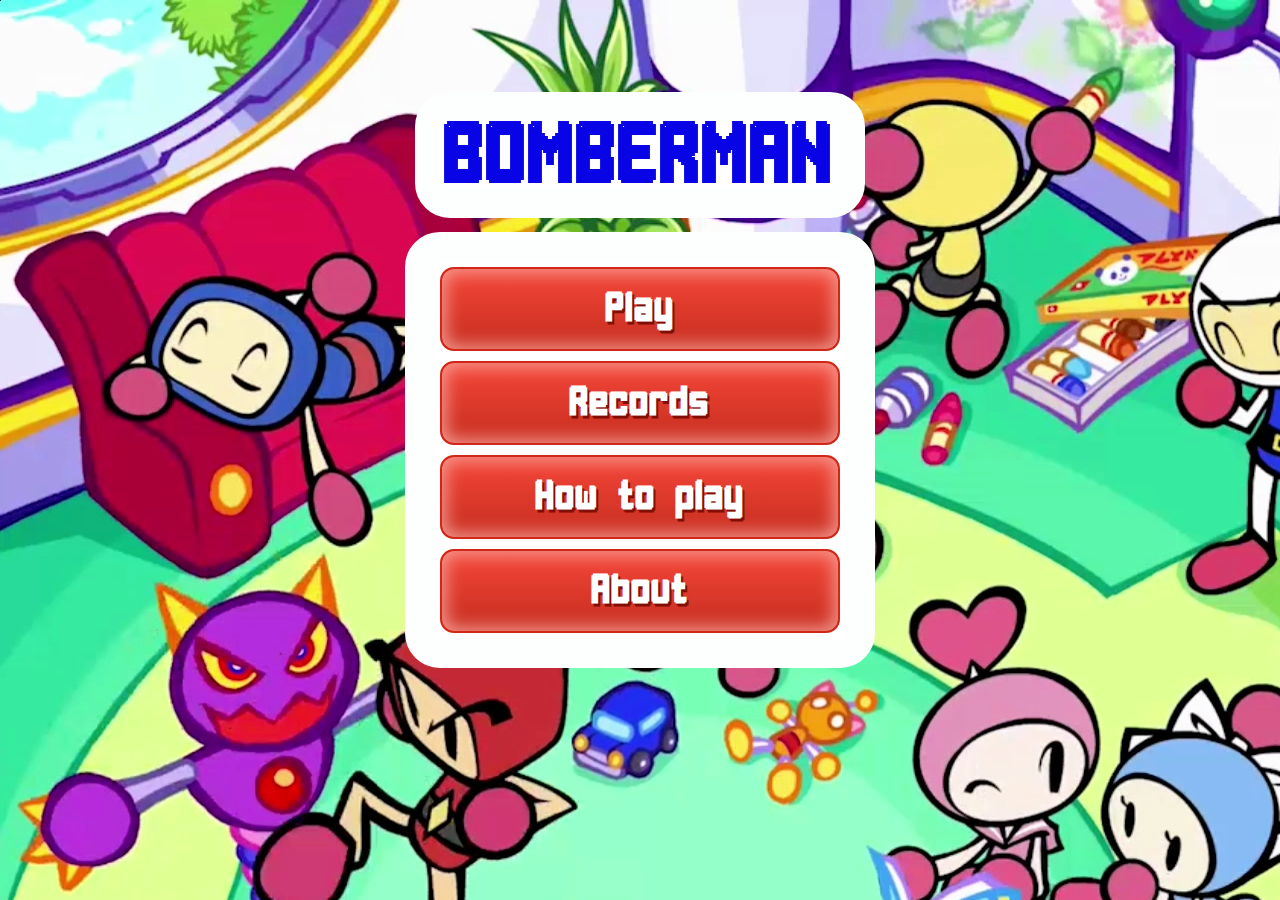
<file: src/main/resources/static/index.html>
<!DOCTYPE html>
<html>
    <head>
    	<link href="http://maxcdn.bootstrapcdn.com/bootstrap/3.3.6/css/bootstrap.min.css" rel="stylesheet">
    	<script src="https://ajax.googleapis.com/ajax/libs/jquery/1.11.3/jquery.min.js"></script>
    	<script src="http://maxcdn.bootstrapcdn.com/bootstrap/3.3.6/js/bootstrap.min.js"></script>

    	<title>BOMBERMAN GAME</title>
    	<meta charset="utf-8">
    	<meta name="viewport" content="width=device-width, initial-scale=1"> 
    	<link rel="stylesheet" type="text/css" href="estilo.css">
        <link rel="stylesheet" type="text/css" href="estiloIndex.css">
        <link rel="icon" href="img/Bomberman-icon.png">
        <script>
            var raton = new Audio();
            raton.src = "SONIDOS/CLICK.wav";
            function loadGame(){window.location.href = "inGame.html";}
            function loadRecords(){window.location.href = "Records.html";}
            function loadTuto(){window.location.href = "tutorial.html";}
            function loadAbout(){window.location.href = "about.html";}

        </script>
    </head>
    <body background="img/Super-Bomberman-R-1.jpg">
        

        <h1 id="titulo">BOMBERMAN</h1>    
             
    	<div id="tablaBotones">
            <div  >
                <div >
                    <a  href="JavaScript:setTimeout(loadGame,650)" onmousedown="raton.play()" class="myButton">Play</a>
                </div>       
            </div>
            <div>
                <div >
                    <a href="JavaScript:setTimeout(loadRecords,650)" onmousedown="raton.play()" class="myButton">Records</a>
                </div>
            </div>
            <div>
                <div >
                    <a href="JavaScript:setTimeout(loadTuto,650)" onmousedown="raton.play()" class="myButton">How to play</a>
                </div>
            </div>
            <div >
                <div >
                    <a href="JavaScript:setTimeout(loadAbout,650)" onmousedown="raton.play()" class="myButton">About</a>
                </div>
            </div>
        
        </div>
        <audio src= "SONIDOS/PANTALLA_INICIO.mp3" autoplay="true"></audio>
        
    </body>
</html>
</file>
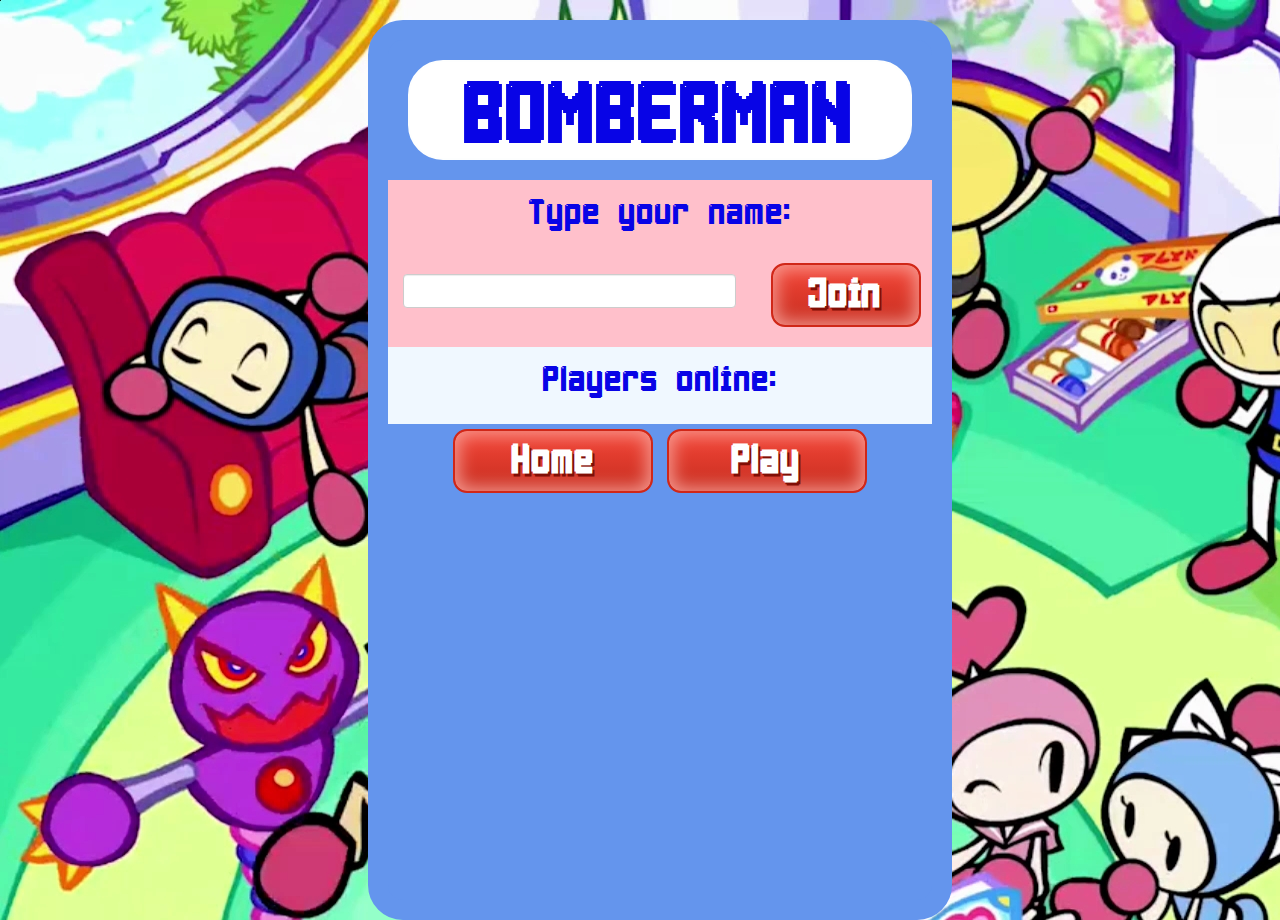
<file: src/main/resources/static/inGame.html>
<!doctype html> 
<html lang="en"> 
  <head> 
  	<title>BOMBERMAN GAME</title>



    <meta charset="UTF-8" />
    <meta name="viewport" content="width=device-width, initial-scale=1"> 
    
    <script type="text/javascript" src="phaser.min.js"></script>
    <link href="http://maxcdn.bootstrapcdn.com/bootstrap/3.3.6/css/bootstrap.min.css" rel="stylesheet">
    <script src="https://ajax.googleapis.com/ajax/libs/jquery/1.11.3/jquery.min.js"></script>
    <script src="http://maxcdn.bootstrapcdn.com/bootstrap/3.3.6/js/bootstrap.min.js"></script>
    
    <link rel="stylesheet" type="text/css" href="estilo.css">
    <link rel="stylesheet" type="text/css" href="estiloGame.css">
    <link rel="icon" href="img/Bomberman-icon.png">
    
    <audio id="countdown" src= "SONIDOS/COUNTDOWN.wav"></audio>
    <audio id="musica" src="SONIDOS/MUSICA_FONDO_bucle.mp3" loop="true"></audio>

    <script type="text/javascript" src="conexion.js"></script>
    <script type="text/javascript" src="code.js"></script>
    <script type="text/javascript" src="bonificador.js"></script>
    <script type="text/javascript" src="jugador.js"></script>
    <script type="text/javascript" src="bomba.js"></script>
    
   
        
    <script>
        
        var raton = new Audio();
        raton.src = "SONIDOS/CLICK.wav";
        
        function enviarNombre(){
            var n1 = '"' + document.getElementById("nombre1").value + '"';
            if (n1 == null || n1 == "") {n1 = "anónimo";}
            
            console.log("[enviarNombre] mi ID es: " +myLocalId)

            $.ajax({
                type: 'POST',
                url:"/login/" + myLocalId,
                data: n1,
                headers:{
                    "Content-Type": "application/json",
                }
            });
            
            connection.send('["4",'+n1+']');
            document.getElementById('filaInput').innerHTML ="";
            document.getElementById('filaTituloInput').innerHTML ="";
            
        };
      
        function loadHome(){window.location.href = "index.html";}
        
        function peti6(){
            connection.send("[6]");
        }
    
    </script>

  </head>

  <body background="img/Super-Bomberman-R-1.jpg">
      <div id="contenedor">
          <div id="cajaTitulo">
              <h1 id="textoTituloCaja">BOMBERMAN</h1> 
          </div>

          <div id="cajaGame">
              <div class="container" id="divGame">
                  <div class="row" id="filaTituloInput">
                    
                    <div class="col-xs-12" style="background-color:pink">
                        <form>
                            <div class="form-group" align="center">
                                <label for="nom1"><h1>Type your name:</h1></label>
                            </div>
                        </form>
                    </div>
                </div>
                <div class="row" id="filaInput">
                    
                    <div class="col-xs-8" style="background-color:pink; padding-top: 16px">
                        <form>
                            <div class="form-group" align="center">
                                <input type="text" class="form-control" id="nombre1" onSubmit="return false;">
                            </div>
                        </form>
                    </div>
                    <div class="col-xs-4" style="background-color:pink">
                        <form>
                            <div class="form-group" align="center">
                                <a href="JavaScript:setTimeout(enviarNombre,650)" onmousedown="raton.play()" class="myButtonGame" id="botonJoin">Join</a> 
                            </div>
                        </form>
                    </div>
                </div>
          </div>

          <div id="cajaJugadores">
              <div class="container" id="divGame">
                  <div class="row">
                    
                    <div class="col-xs-12" style="background-color:aliceblue">
                        <form>
                            <div class="form-group" align="center">
                                <label for="nom1"><h1>Players online:</h1></label>
                            </div>
                        </form>
                    </div>
                </div>
          </div>
              
        </div>
              
        <div id="cajaBotones">
            <a href="JavaScript:setTimeout(loadHome,650)" onmousedown="raton.play()"  class="myButtonGame">Home</a>
            <a href="JavaScript:setTimeout(peti6,650)" onmousedown="raton.play()"  class="myButtonGame" id="botonPlay">Play</a> <!-- Este botón está iniciando la partida en local -->
        </div>
              
        
       <!-- <script>
            $("#nombre1").keyup(function(event){
                event.preventDefault();

                var kei = event.keyCode || event.which;
                console.log(kei)
                if(kei === 13){
                    console.log("Enter pulsed")
                    
                    raton.play();
                    $("#botonJoin").enviarNombre();
                }
            })
            
        </script> -->
  </body>
</html>
</file>
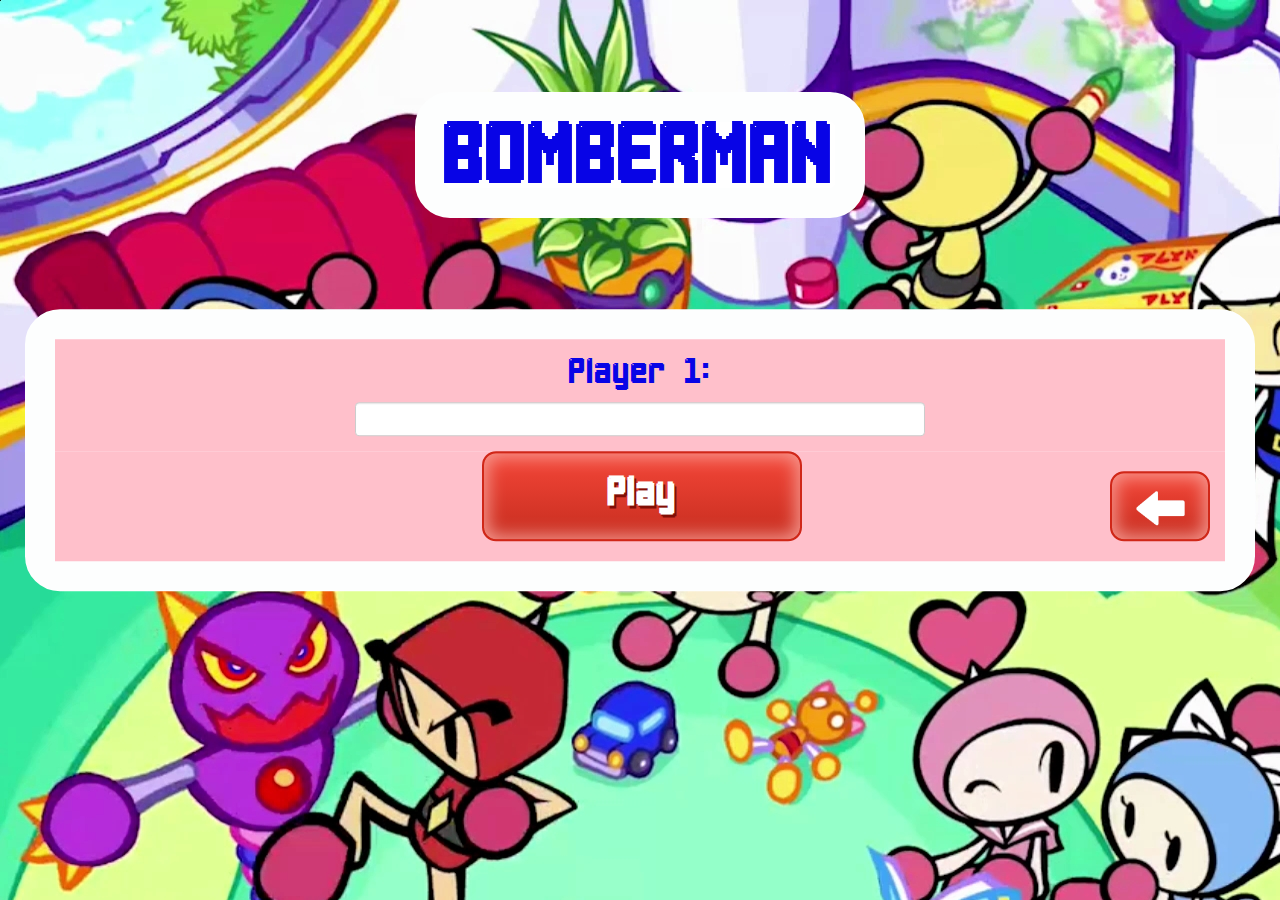
<file: src/main/resources/static/login2.html>
<!DOCTYPE html>
<html>
    <head>
        <link href="http://maxcdn.bootstrapcdn.com/bootstrap/3.3.6/css/bootstrap.min.css" rel="stylesheet">
        <script src="https://ajax.googleapis.com/ajax/libs/jquery/1.11.3/jquery.min.js"></script>
        <script src="http://maxcdn.bootstrapcdn.com/bootstrap/3.3.6/js/bootstrap.min.js"></script>
        

        <title>BOMBERMAN GAME</title>
        <meta charset="utf-8">
        <meta name="viewport" content="width=device-width, initial-scale=1"> 
        <link rel="stylesheet" type="text/css" href="estilo.css">
        <link rel="stylesheet" type="text/css" href="estiloLogin.css">
        <link rel="icon" href="img/Bomberman-icon.png">

        <script>
            var raton = new Audio();
            raton.src = "SONIDOS/CLICK.wav";
            function loadHome(){window.location.href = "index.html";}  
            
            function loadGame(){

                var n1 = document.getElementById("nombre1").value;
                if (n1 == null || n1 == "") {n1 = "anónimo";}

                $.ajax({
                    type: 'POST',
                    url:"/login/1",
                    data: n1,
                    headers:{
                        "Content-Type": "application/json",
                    }
                });

                window.location.href = "inGame.html";
            }
            
        </script>

    </head>
    <body background="img/Super-Bomberman-R-1.jpg">

        <h1 id="titulo">BOMBERMAN</h1>

        <div id="tablaBotones">

            <div class="container">
                <div class="row">
                    
                    <div class="col-xs-12" style="background-color:pink">
                        <form>
                            <div class="form-group" align="center">
                                <label for="nom1"><h1>Player 1:</h1></label>
                                <input type="text" class="form-control" id="nombre1">
                            </div>
                        </form>
                    </div>
                </div>

                <div class="row">
                    <div class="col-xs-8" style="background-color:pink;" align="right">
                        <p style="display:inline-block;" align="center"><a href="JavaScript:setTimeout(loadGame,650)" onmousedown="raton.play()" class="myButtonJugar" id="BotonJugar"> Play </a></p>
                    </div>
                    <div class="col-xs-4" style="background-color:pink;" align="right">
                        <p style="display:inline-block;"><a href="JavaScript:setTimeout(loadHome,650)" onmousedown="raton.play()" class="myButton"><img src="img/flecha.png" height="50px;"> </a></p>
                    </div>
                    
                </div>
            </div>
        </div>
    </body>
</html>
</file>
<file: src/main/resources/static/estilo.css>
@font-face {
	font-family: "light-pixel";
	src: url("light-pixel-7/light_pixel-7.ttf") format("truetype"); 
}

#tablaBotones{
    background-color: white;
    border: 30px solid #FDFEFE;
    border-radius:35px;
    position: absolute;
    left: 50%;
    top: 50%;
    transform: translate(-50%, -50%);   
    
}

#titulo{
	color: rgb(8, 4, 230);
	font-size: 60px;
	font-family: light-pixel;
	font-weight: bold;
	
	position: absolute;
    left: 50%;
    top: 15%;
    transform: translate(-50%, -50%);   
    border: 30px solid #FDFEFE;
    border-radius:35px;
	background-color:rgb(255, 255, 255);
}

h1{
    color: rgb(8, 4, 230);
    font-size: 25px;
    font-family: light-pixel;
    text-align: center;
}

*{
	border: 0px solid black;
}

a:hover{
	color:gainsboro;
	text-decoration: none;
}
</file>
<file: src/main/resources/static/estiloIndex.css>
.myButton {
	-moz-box-shadow:inset 0px 0px 17px 4px #f5978e;
	-webkit-box-shadow:inset 0px 0px 17px 4px #f5978e;
	box-shadow:inset 0px 0px 17px 4px #f5978e;
	background:-webkit-gradient(linear, left top, left bottom, color-stop(0.05, #f24537), color-stop(1, #c62d1f));
	background:-moz-linear-gradient(top, #f24537 5%, #c62d1f 100%);
	background:-webkit-linear-gradient(top, #f24537 5%, #c62d1f 100%);
	background:-o-linear-gradient(top, #f24537 5%, #c62d1f 100%);
	background:-ms-linear-gradient(top, #f24537 5%, #c62d1f 100%);
	background:linear-gradient(to bottom, #f24537 5%, #c62d1f 100%);
	filter:progid:DXImageTransform.Microsoft.gradient(startColorstr='#f24537', endColorstr='#c62d1f',GradientType=0);
	background-color:#f24537;
	-moz-border-radius:14px;
	-webkit-border-radius:14px;
	border-radius:14px;
	border:2px solid #d02718;
	display:inline-block;
	cursor:pointer;
	color:#ffffff;
	font-family:light-pixel; 
	font-size:28px;
	font-weight:bold;
	padding-top: 20px;
    padding-bottom: 20px;
    width: 400px;;
	text-decoration:none;
	text-shadow:2px 3px 0px #810e05;
    text-align: center;
    margin: 5px;
}

.myButton:hover {
	background:-webkit-gradient(linear, left top, left bottom, color-stop(0.05, #c62d1f), color-stop(1, #f24537));
	background:-moz-linear-gradient(top, #c62d1f 5%, #f24537 100%);
	background:-webkit-linear-gradient(top, #c62d1f 5%, #f24537 100%);
	background:-o-linear-gradient(top, #c62d1f 5%, #f24537 100%);
	background:-ms-linear-gradient(top, #c62d1f 5%, #f24537 100%);
	background:linear-gradient(to bottom, #c62d1f 5%, #f24537 100%);
	filter:progid:DXImageTransform.Microsoft.gradient(startColorstr='#c62d1f', endColorstr='#f24537',GradientType=0);
	background-color:#c62d1f;
}

.myButton:active {
	position:relative;
	top:1px;
}
</file>
<file: src/main/resources/static/estiloGame.css>
p{
    text-align: center;
    font-size: 20px;
}

#contenedor{
    
    margin: 20px;
    border: 20px solid #FDFEFE;
    border-color:cornflowerblue;
    border-radius:35px;
    background-color: cornflowerblue;
	position: absolute;
    left: 50%;
    top: 50%;
    transform: translate(-50%, -50%); 
    height: 100%;
    text-align: center;
}

#divGame{
   width: 544px;
}

#filaInput{
    background-color: pink;
}

#botonJoin{
    width: 150px;
}

#cajaBotones{
    display: inline-block;
    margin: auto;
}

#cajaTitulo{
    color: rgb(8, 4, 230);
	font-size: 60px;
	font-family: light-pixel;
	font-weight: bold;
	
	margin: 20px;
    border: 2px solid #FDFEFE;
    border-radius:35px;
	background-color:white;
}

#textoTituloCaja{
    color: rgb(8, 4, 230);
	font-size: 60px;
	font-family: light-pixel;
	font-weight: bold;
}


.myButtonGame {
    -moz-box-shadow:inset 0px 0px 17px 4px #f5978e;
    -webkit-box-shadow:inset 0px 0px 17px 4px #f5978e;
    box-shadow:inset 0px 0px 17px 4px #f5978e;
    background:-webkit-gradient(linear, left top, left bottom, color-stop(0.05, #f24537), color-stop(1, #c62d1f));
    background:-moz-linear-gradient(top, #f24537 5%, #c62d1f 100%);
    background:-webkit-linear-gradient(top, #f24537 5%, #c62d1f 100%);
    background:-o-linear-gradient(top, #f24537 5%, #c62d1f 100%);
    background:-ms-linear-gradient(top, #f24537 5%, #c62d1f 100%);
    background:linear-gradient(to bottom, #f24537 5%, #c62d1f 100%);
    filter:progid:DXImageTransform.Microsoft.gradient(startColorstr='#f24537', endColorstr='#c62d1f',GradientType=0);
    background-color:#f24537;
    -moz-border-radius:14px;
    -webkit-border-radius:14px;
    border-radius:14px;
    border:2px solid #d02718;
    display:inline-block;
    cursor:pointer;
    color:#ffffff;
    font-family:light-pixel; 
    font-size:28px;
    font-weight:bold;
    padding-top: 10px;
    padding-bottom: 10px;
    width: 200px;
    text-decoration:none;
    text-shadow:2px 3px 0px #810e05;
    text-align: center;
    margin: 5px;
}

.myButtonGame:hover {
	background:-webkit-gradient(linear, left top, left bottom, color-stop(0.05, #c62d1f), color-stop(1, #f24537));
	background:-moz-linear-gradient(top, #c62d1f 5%, #f24537 100%);
	background:-webkit-linear-gradient(top, #c62d1f 5%, #f24537 100%);
	background:-o-linear-gradient(top, #c62d1f 5%, #f24537 100%);
	background:-ms-linear-gradient(top, #c62d1f 5%, #f24537 100%);
	background:linear-gradient(to bottom, #c62d1f 5%, #f24537 100%);
	filter:progid:DXImageTransform.Microsoft.gradient(startColorstr='#c62d1f', endColorstr='#f24537',GradientType=0);
	background-color:#c62d1f;
}

.myButtonGame:active {
	position:relative;
	top:1px;
}
</file>
<file: src/main/resources/static/estiloLogin.css>
@font-face {
	font-family: "light-pixel";
	src: url("light-pixel-7/light_pixel-7.ttf") format("truetype"); 
}

.container p{
	font-size: 20px;
}


.form-control {
	width:50%;
}

label{
	text-align: center;
}

.myButton {
	-moz-box-shadow:inset 0px 0px 17px 4px #f5978e;
	-webkit-box-shadow:inset 0px 0px 17px 4px #f5978e;
	box-shadow:inset 0px 0px 17px 4px #f5978e;
	background:-webkit-gradient(linear, left top, left bottom, color-stop(0.05, #f24537), color-stop(1, #c62d1f));
	background:-moz-linear-gradient(top, #f24537 5%, #c62d1f 100%);
	background:-webkit-linear-gradient(top, #f24537 5%, #c62d1f 100%);
	background:-o-linear-gradient(top, #f24537 5%, #c62d1f 100%);
	background:-ms-linear-gradient(top, #f24537 5%, #c62d1f 100%);
	background:linear-gradient(to bottom, #f24537 5%, #c62d1f 100%);
	filter:progid:DXImageTransform.Microsoft.gradient(startColorstr='#f24537', endColorstr='#c62d1f',GradientType=0);
	background-color:#f24537;
	-moz-border-radius:14px;
	-webkit-border-radius:14px;
	border-radius:14px;
	border:2px solid #d02718;
	display:inline-block;
	cursor:pointer;
	color:#ffffff;
	padding-top: 10px;
    padding-bottom: 20px;
    width: 100px;
    height: 70px;
	text-shadow:2px 3px 0px #810e05;
	margin-top: 20px;
    margin-bottom: 10px;  
}
.myButtonJugar {
	-moz-box-shadow:inset 0px 0px 17px 4px #f5978e;
	-webkit-box-shadow:inset 0px 0px 17px 4px #f5978e;
	box-shadow:inset 0px 0px 17px 4px #f5978e;
	background:-webkit-gradient(linear, left top, left bottom, color-stop(0.05, #f24537), color-stop(1, #c62d1f));
	background:-moz-linear-gradient(top, #f24537 5%, #c62d1f 100%);
	background:-webkit-linear-gradient(top, #f24537 5%, #c62d1f 100%);
	background:-o-linear-gradient(top, #f24537 5%, #c62d1f 100%);
	background:-ms-linear-gradient(top, #f24537 5%, #c62d1f 100%);
	background:linear-gradient(to bottom, #f24537 5%, #c62d1f 100%);
	filter:progid:DXImageTransform.Microsoft.gradient(startColorstr='#f24537', endColorstr='#c62d1f',GradientType=0);
	background-color:#f24537;
	-moz-border-radius:14px;
	-webkit-border-radius:14px;
	border-radius:14px;
	border:2px solid #d02718;
	display:inline-block;
    cursor:pointer;
    font-family:light-pixel; 
    color:#ffffff;
    
    font-size:28px;
	font-weight:bold;
	padding-top: 20px;
    padding-bottom: 20px;

    width: 320px;
    height: 90px;
    text-shadow:2px 3px 0px #810e05;
    
    text-transform: 50px;
    margin-right: 18px;
    margin-bottom: 10px;
    
}
.myButtonJugar:hover {
	background:-webkit-gradient(linear, left top, left bottom, color-stop(0.05, #c62d1f), color-stop(1, #f24537));
	background:-moz-linear-gradient(top, #c62d1f 5%, #f24537 100%);
	background:-webkit-linear-gradient(top, #c62d1f 5%, #f24537 100%);
	background:-o-linear-gradient(top, #c62d1f 5%, #f24537 100%);
	background:-ms-linear-gradient(top, #c62d1f 5%, #f24537 100%);
	background:linear-gradient(to bottom, #c62d1f 5%, #f24537 100%);
	filter:progid:DXImageTransform.Microsoft.gradient(startColorstr='#c62d1f', endColorstr='#f24537',GradientType=0);
	background-color:#c62d1f;
}

.myButtonJugar:active {
	position:relative;
	top:1px;
}

.myButton:hover {
	background:-webkit-gradient(linear, left top, left bottom, color-stop(0.05, #c62d1f), color-stop(1, #f24537));
	background:-moz-linear-gradient(top, #c62d1f 5%, #f24537 100%);
	background:-webkit-linear-gradient(top, #c62d1f 5%, #f24537 100%);
	background:-o-linear-gradient(top, #c62d1f 5%, #f24537 100%);
	background:-ms-linear-gradient(top, #c62d1f 5%, #f24537 100%);
	background:linear-gradient(to bottom, #c62d1f 5%, #f24537 100%);
	filter:progid:DXImageTransform.Microsoft.gradient(startColorstr='#c62d1f', endColorstr='#f24537',GradientType=0);
	background-color:#c62d1f;
}

.myButton:active {
	position:relative;
	top:1px;
}
</file>
